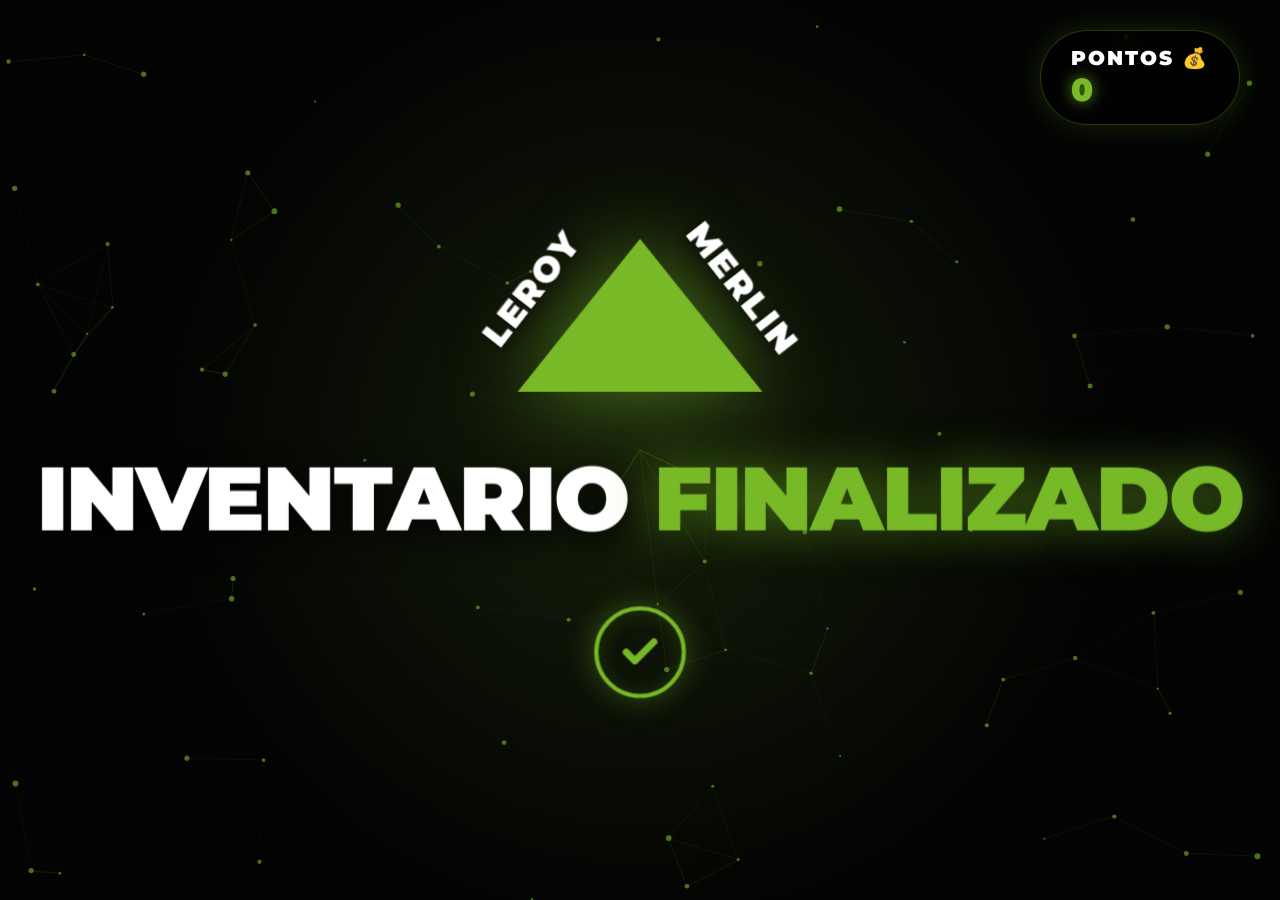
<file: index.html>
<!DOCTYPE html>
<html lang="pt-br">
<head>
    <meta charset="UTF-8">
    <meta name="viewport" content="width=device-width, initial-scale=1.0">
    <title>Inventário Finalizado</title>
    
    <link href="https://fonts.googleapis.com/css2?family=Montserrat:wght@400;700;800;900&display=swap" rel="stylesheet">
    
    <style>
        :root {
            --brand-color: #78B928;
            --dynamic-hue: 0deg;
            --mouse-x: 50%;
            --mouse-y: 50%;
        }

        body, html {
            margin: 0;
            padding: 0;
            width: 100%;
            height: 100%;
            background-color: #030303;
            display: flex;
            justify-content: center;
            align-items: center;
            font-family: 'Montserrat', sans-serif;
            overflow: hidden;
            user-select: none;
            perspective: 1500px; /* Perspectiva profunda para o efeito 3D */
        }

        /* Efeito de luz mágica no fundo que acompanha o mouse */
        .bg-glow {
            position: absolute;
            top: 0; left: 0; right: 0; bottom: 0;
            background: radial-gradient(
                circle 800px at var(--mouse-x) var(--mouse-y), 
                rgba(120, 185, 40, 0.15), 
                transparent 60%
            );
            z-index: 0;
            pointer-events: none;
            filter: hue-rotate(var(--dynamic-hue));
        }

        #canvas-bg {
            position: absolute;
            top: 0; left: 0;
            width: 100%; height: 100%;
            z-index: 1;
            pointer-events: none;
            filter: hue-rotate(var(--dynamic-hue));
        }

        #score-container {
            position: absolute;
            top: 30px;
            right: 40px;
            color: white;
            font-size: 20px;
            font-weight: 900;
            z-index: 20;
            background: rgba(0, 0, 0, 0.4);
            padding: 15px 30px;
            border-radius: 50px;
            border: 1px solid rgba(120, 185, 40, 0.3);
            box-shadow: 0 0 30px rgba(120, 185, 40, 0.2);
            backdrop-filter: blur(10px);
            transition: transform 0.1s ease, border-color 0.3s ease;
            text-transform: uppercase;
            letter-spacing: 2px;
        }

        #score-container span {
            color: var(--brand-color);
            filter: hue-rotate(var(--dynamic-hue));
            font-size: 32px;
            text-shadow: 0 0 15px rgba(120, 185, 40, 0.8);
        }

        /* O container agora é transparente, sem bordas ou fundo */
        .content-wrapper {
            position: relative;
            z-index: 5;
            text-align: center;
            /* Efeito de levitação */
            animation: float 6s ease-in-out infinite;
            transform-style: preserve-3d;
            transition: transform 0.1s ease-out;
        }

        @keyframes float {
            0% { transform: translateY(0px); }
            50% { transform: translateY(-15px); }
            100% { transform: translateY(0px); }
        }

        .lm-logo {
            position: relative;
            width: 260px;
            height: 180px;
            margin: 0 auto 50px auto;
            transform-style: preserve-3d;
        }

        .triangle {
            width: 0; 
            height: 0; 
            border-left: 120px solid transparent;
            border-right: 120px solid transparent;
            border-bottom: 150px solid var(--brand-color);
            position: absolute;
            bottom: 0;
            left: 10px;
            filter: hue-rotate(var(--dynamic-hue)) drop-shadow(0 0 40px rgba(120, 185, 40, 0.6));
            transition: filter 0.1s ease;
            transform: translateZ(30px); /* Pula pra fora da tela em 3D */
        }

        .text-leroy, .text-merlin {
            position: absolute;
            color: white;
            font-weight: 900;
            font-size: 34px;
            letter-spacing: 2px;
            text-shadow: 0 5px 15px rgba(0,0,0,0.5);
            transform: translateZ(50px); /* Fica mais saltado que o triângulo */
        }

        .text-leroy { transform: rotate(-52deg) translateZ(50px); left: -40px; top: 60px; }
        .text-merlin { transform: rotate(52deg) translateZ(50px); right: -45px; top: 60px; }

        h1 {
            font-size: 5.5rem;
            color: white;
            margin: 0;
            letter-spacing: -2px;
            font-weight: 900;
            text-transform: uppercase;
            text-shadow: 0 10px 30px rgba(0,0,0,0.8);
            transform: translateZ(40px);
        }

        h1 span {
            color: var(--brand-color);
            filter: hue-rotate(var(--dynamic-hue));
            transition: filter 0.1s ease;
            text-shadow: 0 0 50px rgba(120, 185, 40, 0.6);
        }

        .checkmark-wrapper {
            margin-top: 50px;
            display: flex;
            justify-content: center;
            transform: translateZ(60px);
        }

        .checkmark {
            width: 80px;
            height: 80px;
            border: 4px solid var(--brand-color);
            border-radius: 50%;
            display: flex;
            justify-content: center;
            align-items: center;
            filter: hue-rotate(var(--dynamic-hue));
            box-shadow: 0 0 30px rgba(120, 185, 40, 0.4), inset 0 0 20px rgba(120, 185, 40, 0.2);
            animation: pulse 2s infinite;
        }

        @keyframes pulse {
            0% { box-shadow: 0 0 0 0 rgba(120, 185, 40, 0.7); }
            70% { box-shadow: 0 0 0 20px rgba(120, 185, 40, 0); }
            100% { box-shadow: 0 0 0 0 rgba(120, 185, 40, 0); }
        }

        .checkmark svg { width: 40px; height: 40px; fill: none; stroke: var(--brand-color); stroke-width: 4; stroke-linecap: round; stroke-linejoin: round; }

        /* Estilos do Mini-Game Otimizados para Alto Impacto */
        .falling-item {
            position: absolute;
            top: -100px;
            cursor: crosshair;
            z-index: 10;
            transition: transform 0.1s;
            animation: fall linear forwards;
            filter: drop-shadow(0 0 20px rgba(120, 185, 40, 0.9));
        }
        
        .falling-item:active { transform: scale(0.6); }

        .falling-triangle {
            width: 0; height: 0; 
            border-left: 35px solid transparent;
            border-right: 35px solid transparent;
            border-bottom: 50px solid var(--brand-color);
        }

        @keyframes fall {
            0% { transform: translateY(-100px) rotate(0deg); opacity: 1; }
            100% { transform: translateY(calc(100vh + 100px)) rotate(720deg); opacity: 0; }
        }

        /* Explosão épica */
        .particle {
            position: absolute;
            width: 12px;
            height: 12px;
            background-color: #ffd700;
            border-radius: 50%;
            pointer-events: none;
            z-index: 15;
            animation: explodeEpic 0.8s cubic-bezier(0.1, 0.8, 0.3, 1) forwards;
            box-shadow: 0 0 20px #ffd700, 0 0 40px #ff8c00;
        }

        @keyframes explodeEpic {
            0% { opacity: 1; transform: scale(2) translate(0, 0); filter: brightness(2); }
            100% { opacity: 0; transform: scale(0) translate(var(--tx), var(--ty)); filter: brightness(1); }
        }

        .floating-money {
            position: absolute;
            color: #ffd700;
            font-size: 45px;
            font-weight: 900;
            pointer-events: none;
            z-index: 16;
            animation: floatMoneyEpic 1s cubic-bezier(0.175, 0.885, 0.32, 1.275) forwards;
            text-shadow: 0 0 20px rgba(255,215,0,1), 0 0 40px rgba(255,140,0,0.8);
            font-family: 'Montserrat', sans-serif;
        }

        @keyframes floatMoneyEpic {
            0% { opacity: 0; transform: translateY(20px) scale(0.5); }
            20% { opacity: 1; transform: translateY(0) scale(1.5); }
            100% { opacity: 0; transform: translateY(-150px) scale(2); }
        }

        @media (max-width: 768px) {
            h1 { font-size: 2.5rem; }
            .lm-logo { transform: scale(0.6); margin-bottom: 0px; }
            .checkmark { width: 60px; height: 60px; }
            .checkmark svg { width: 30px; height: 30px; }
            #score-container { top: 20px; right: 20px; font-size: 14px; padding: 10px 20px; }
            #score-container span { font-size: 24px; }
            .text-leroy { transform: rotate(-52deg) translateZ(0); }
            .text-merlin { transform: rotate(52deg) translateZ(0); }
        }
    </style>
</head>
<body>

    <!-- Fundo Interativo de Constelação em Canvas -->
    <canvas id="canvas-bg"></canvas>

    <div class="bg-glow"></div>

    <div id="score-container">Pontos 💰 <br><span id="score">0</span></div>

    <!-- Container sem bordas, apenas levitando os elementos em 3D -->
    <div class="content-wrapper" id="scene">
        
        <div class="lm-logo" id="logo">
            <div class="triangle"></div>
            <div class="text-leroy">LEROY</div>
            <div class="text-merlin">MERLIN</div>
        </div>

        <h1>Inventario <span>Finalizado</span></h1>

        <div class="checkmark-wrapper">
            <div class="checkmark">
                <svg viewBox="0 0 24 24">
                    <polyline points="20 6 9 17 4 12"></polyline>
                </svg>
            </div>
        </div>

    </div>

    <script>
        const scene = document.getElementById("scene");
        const scoreEl = document.getElementById("score");
        const scoreContainer = document.getElementById("score-container");
        let score = 0;

        // Efeito de Mouse: Cores, Luzes e Parallax 3D
        let mouseX = window.innerWidth / 2;
        let mouseY = window.innerHeight / 2;

        document.addEventListener("mousemove", (e) => {
            mouseX = e.clientX;
            mouseY = e.clientY;

            // 1. Efeito de Luz no fundo
            document.documentElement.style.setProperty("--mouse-x", `${mouseX}px`);
            document.documentElement.style.setProperty("--mouse-y", `${mouseY}px`);
            
            // 2. Mudança Mágica de Cor
            const centerX = window.innerWidth / 2;
            const centerY = window.innerHeight / 2;
            const distX = (mouseX - centerX) / centerX;
            const distY = (mouseY - centerY) / centerY;
            
            const hue = (distX * 50) + (distY * 40); 
            document.documentElement.style.setProperty("--dynamic-hue", `${hue}deg`);

            // 3. Efeito Parallax 3D Holgráfico (Incrível)
            // O texto e o logo se movem na direção oposta ao mouse em 3 dimensões
            const rotateX = (distY * -15).toFixed(2); // Até 15 graus de rotação
            const rotateY = (distX * 15).toFixed(2);
            scene.style.transform = `rotateX(${rotateX}deg) rotateY(${rotateY}deg)`;
        });

        // ----- SISTEMA DO CANVAS (CONSTELAÇÃO DE LUZES) -----
        const canvas = document.getElementById("canvas-bg");
        const ctx = canvas.getContext("2d");
        let particles = [];

        function resizeCanvas() {
            canvas.width = window.innerWidth;
            canvas.height = window.innerHeight;
        }
        window.addEventListener("resize", resizeCanvas);
        resizeCanvas();

        // Cria as partículas de luz ao fundo
        for (let i = 0; i < 80; i++) {
            particles.push({
                x: Math.random() * canvas.width,
                y: Math.random() * canvas.height,
                vx: (Math.random() - 0.5) * 1.5,
                vy: (Math.random() - 0.5) * 1.5,
                radius: Math.random() * 2 + 1
            });
        }

        function drawCanvas() {
            ctx.clearRect(0, 0, canvas.width, canvas.height);
            
            ctx.fillStyle = "rgba(120, 185, 40, 0.6)";
            ctx.lineWidth = 1;

            for (let i = 0; i < particles.length; i++) {
                let p = particles[i];
                p.x += p.vx;
                p.y += p.vy;
                
                // Bate nas bordas e volta
                if (p.x < 0 || p.x > canvas.width) p.vx *= -1;
                if (p.y < 0 || p.y > canvas.height) p.vy *= -1;
                
                ctx.beginPath();
                ctx.arc(p.x, p.y, p.radius, 0, Math.PI * 2);
                ctx.fill();
                
                // Conecta partículas próximas
                for (let j = i + 1; j < particles.length; j++) {
                    let p2 = particles[j];
                    let dist = Math.hypot(p.x - p2.x, p.y - p2.y);
                    if (dist < 120) {
                        ctx.beginPath();
                        ctx.moveTo(p.x, p.y);
                        ctx.lineTo(p2.x, p2.y);
                        // A linha fica mais transparente quanto mais longe
                        ctx.strokeStyle = `rgba(120, 185, 40, ${0.2 - dist/600})`;
                        ctx.stroke();
                    }
                }
                
                // Conecta com o mouse
                let distMouse = Math.hypot(p.x - mouseX, p.y - mouseY);
                if (distMouse < 200) {
                    ctx.beginPath();
                    ctx.moveTo(p.x, p.y);
                    ctx.lineTo(mouseX, mouseY);
                    ctx.strokeStyle = `rgba(120, 185, 40, ${0.4 - distMouse/500})`;
                    ctx.stroke();
                }
            }
            requestAnimationFrame(drawCanvas);
        }
        drawCanvas();

        // ----- SISTEMA DO MINI-GAME (Épico) -----
        function spawnLeroy() {
            const item = document.createElement("div");
            item.className = "falling-item";
            
            item.innerHTML = `<div class="falling-triangle" style="filter: hue-rotate(var(--dynamic-hue));"></div>`;
            
            item.style.left = Math.random() * 90 + 5 + "%";
            
            const duration = Math.random() * 3 + 2; // Caem mais rápido agora!
            item.style.animationDuration = duration + "s";
            item.style.animationDelay = Math.random() * 0.2 + "s";
            
            document.body.appendChild(item);
            
            const popItem = (e) => {
                e.preventDefault();
                
                score += 15; // Pontos valem mais agora!
                scoreEl.innerText = score;
                
                scoreContainer.style.transform = "scale(1.3) rotate(3deg)";
                scoreContainer.style.borderColor = "#ffd700";
                setTimeout(() => {
                    scoreContainer.style.transform = "scale(1) rotate(0deg)";
                    scoreContainer.style.borderColor = "rgba(120, 185, 40, 0.3)";
                }, 200);
                
                const rect = item.getBoundingClientRect();
                const x = rect.left + rect.width / 2;
                const y = rect.top + rect.height / 2;
                
                createExplosion(x, y);
                createMoneyText(x, y);
                
                item.remove();
            };

            item.addEventListener("mousedown", popItem);
            item.addEventListener("touchstart", popItem, {passive: false});
            
            item.addEventListener("animationend", () => {
                if(item.parentNode) item.remove();
            });
        }

        function createExplosion(x, y) {
            const particleCount = 20; // Muito mais partículas (explosão épica)
            for (let i = 0; i < particleCount; i++) {
                const p = document.createElement("div");
                p.className = "particle";
                p.style.left = x + "px";
                p.style.top = y + "px";
                
                const angle = (Math.PI * 2 / particleCount) * i;
                const dist = 80 + Math.random() * 80; 
                p.style.setProperty("--tx", Math.cos(angle) * dist + "px");
                p.style.setProperty("--ty", Math.sin(angle) * dist + "px");
                
                document.body.appendChild(p);
                setTimeout(() => { if(p.parentNode) p.remove(); }, 800);
            }
        }

        function createMoneyText(x, y) {
            const m = document.createElement("div");
            m.className = "floating-money";
            m.innerText = "+💰R$"; 
            m.style.left = (x - 40) + "px";
            m.style.top = (y - 30) + "px";
            document.body.appendChild(m);
            setTimeout(() => { if(m.parentNode) m.remove(); }, 1000);
        }

        // Chove mais símbolos agora (1 a cada 600ms)
        setInterval(spawnLeroy, 600);

    </script>
</body>
</html>
</file>
